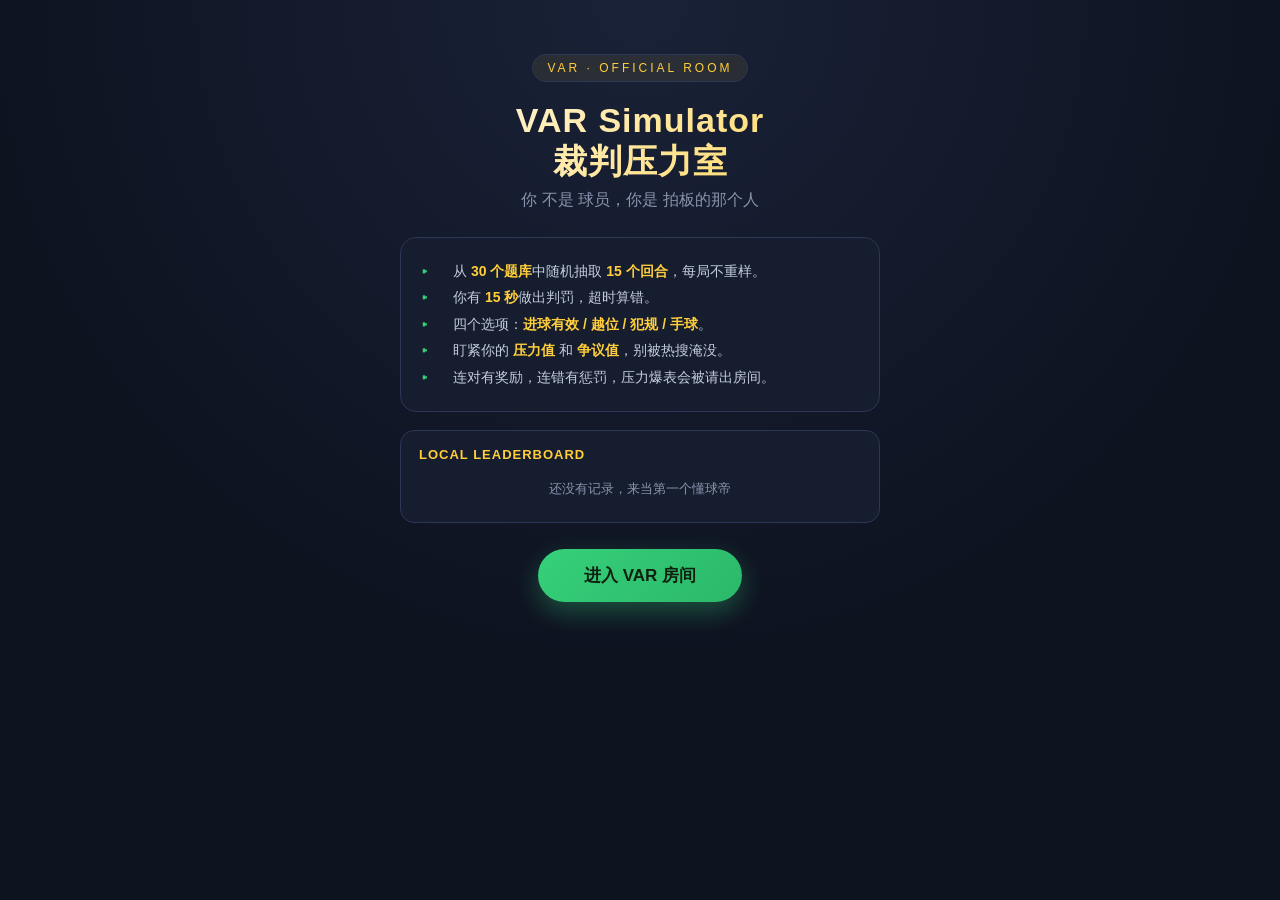
<file: index.html>
<!DOCTYPE html>
<html lang="zh-CN">
<head>
<meta charset="UTF-8">
<meta name="viewport" content="width=device-width, initial-scale=1.0, maximum-scale=1.0, user-scalable=no">
<title>VAR Simulator：裁判压力室</title>
<link rel="stylesheet" href="css/style.css">
</head>
<body>
<div id="app">

  <!-- ===== 开始页 ===== -->
  <section id="startScreen" class="screen">
    <div class="logo-badge">VAR · OFFICIAL ROOM</div>
    <h1 class="title-main">VAR Simulator<br>裁判压力室</h1>
    <p class="title-sub">你 不是 球员，你是 拍板的那个人</p>
    <div class="intro-card">
      <div class="row"><span>▸</span><span>从 <b>30 个题库</b>中随机抽取 <b>15 个回合</b>，每局不重样。</span></div>
      <div class="row"><span>▸</span><span>你有 <b>15 秒</b>做出判罚，超时算错。</span></div>
      <div class="row"><span>▸</span><span>四个选项：<b>进球有效 / 越位 / 犯规 / 手球</b>。</span></div>
      <div class="row"><span>▸</span><span>盯紧你的 <b>压力值</b> 和 <b>争议值</b>，别被热搜淹没。</span></div>
      <div class="row"><span>▸</span><span>连对有奖励，连错有惩罚，压力爆表会被请出房间。</span></div>
    </div>
    <!-- 本地排行榜 -->
    <div class="leaderboard" id="leaderboard"></div>
    <button class="btn-primary" id="startBtn">进入 VAR 房间</button>
  </section>

  <!-- ===== 游戏页 ===== -->
  <section id="gameScreen" class="screen" hidden>
    <div class="topbar">
      <span class="brand">VAR · 裁判压力室</span>
      <span class="round-pill" id="roundPill">第 1 / 15 回合</span>
      <span class="timer" id="timer">15.0</span>
    </div>

    <div class="monitor">
      <div class="monitor-bar">
        <span>VIDEO ASSISTANT REFEREE · LIVE</span>
        <span class="rec">REC</span>
      </div>
      <canvas id="pitch" width="640" height="400"></canvas>
      <div class="flash" id="flash"></div>
      <div class="danmaku" id="danmaku"></div>
    </div>

    <div class="legend">
      <span><i style="background:#ff5252"></i>进攻球员</span>
      <span><i style="background:#3aa0ff"></i>防守球员</span>
      <span><i style="background:#ffc83a"></i>守门员</span>
      <span><i style="background:#fff;border:1px solid #333"></i>足球</span>
    </div>

    <div class="event-desc" id="eventDesc">
      <span class="ev-title" id="evTitle"></span>
      <span id="evText"></span>
    </div>

    <div class="choices" id="choices">
      <button class="choice" data-choice="进球有效">进球有效</button>
      <button class="choice" data-choice="越位">越位</button>
      <button class="choice" data-choice="犯规">犯规</button>
      <button class="choice" data-choice="手球">手球</button>
    </div>

    <div class="feedback" id="feedback"></div>

    <div class="stats">
      <div class="stat right"><div class="num" id="stCorrect">0</div><div class="lab">正确判罚</div></div>
      <div class="stat acc"><div class="num" id="stAcc">0%</div><div class="lab">准确率</div></div>
      <div class="stat press"><div class="num" id="stPress">0</div><div class="lab">压力值</div><div class="bar"><i id="pressBar"></i></div></div>
      <div class="stat cont"><div class="num" id="stCont">0</div><div class="lab">争议值</div><div class="bar"><i id="contBar"></i></div></div>
    </div>
  </section>

  <!-- ===== 结束页 ===== -->
  <section id="endScreen" class="screen" hidden>
    <div class="logo-badge">FINAL REPORT</div>
    <h2 class="title-main" style="font-size:26px;">裁判考核报告</h2>
    <div class="end-rating" id="endRating"></div>
    <p class="end-summary" id="endSummary"></p>
    <div class="end-grid">
      <div class="end-card"><div class="v" id="endCorrect" style="color:var(--accent-2)">0</div><div class="k">正确判罚数</div></div>
      <div class="end-card"><div class="v" id="endAcc" style="color:var(--defender)">0%</div><div class="k">准确率</div></div>
      <div class="end-card"><div class="v" id="endPress" style="color:var(--danger)">0</div><div class="k">最终压力值</div></div>
      <div class="end-card"><div class="v" id="endCont" style="color:var(--accent)">0</div><div class="k">最终争议值</div></div>
    </div>
    <button class="btn-primary" id="pressBtn" style="margin-top:20px;background:linear-gradient(135deg,var(--accent),#f0a800);box-shadow:0 10px 26px rgba(255,206,58,.3);">进入赛后发布会</button>
    <button class="btn-ghost" id="restartBtn" style="margin-top:12px;">再来一局</button>
  </section>

  <!-- ===== 赛后发布会页 ===== -->
  <section id="pressScreen" class="screen" hidden>
    <div class="press-header">POST-MATCH PRESS CONFERENCE</div>
    <h2 class="press-title">赛后新闻发布会</h2>
    <p class="press-sub">记者们已经就座，话筒怼到了你脸上</p>
    <div class="press-card" id="pressCard"></div>
    <div class="press-final-verdict" id="pressFinalVerdict"></div>
    <button class="btn-primary" id="pressRestartBtn" style="display:none;margin-top:20px;">再来一局</button>
  </section>

</div>

<!-- 游戏脚本：先加载数据，再加载逻辑 -->
<script src="js/data.js"></script>
<script src="js/game.js"></script>
</body>
</html>
</file>
<file: css/style.css>
/* =========================================================
   VAR Simulator：裁判压力室 — 样式表
   ========================================================= */

/* ===== 基础重置与变量 ===== */
* { margin: 0; padding: 0; box-sizing: border-box; -webkit-tap-highlight-color: transparent; }
:root {
  --bg: #0e1320;
  --panel: #161d2e;
  --panel-2: #1f2840;
  --line: #2c3656;
  --accent: #ffce3a;
  --accent-2: #36d07a;
  --danger: #ff4d5e;
  --text: #e8ecf5;
  --muted: #8a93ad;
  --attacker: #ff5252;
  --defender: #3aa0ff;
  --keeper: #ffc83a;
}
html, body {
  height: 100%;
  background: radial-gradient(circle at 50% 0%, #1a2238 0%, var(--bg) 60%);
  color: var(--text);
  font-family: -apple-system, BlinkMacSystemFont, "Segoe UI", "PingFang SC", "Microsoft YaHei", sans-serif;
  -webkit-font-smoothing: antialiased;
  overflow-x: hidden;
}
#app {
  max-width: 720px;
  margin: 0 auto;
  padding: 14px 14px 28px;
  min-height: 100%;
}

/* ===== 开始页 ===== */
.screen { animation: fade .4s ease; }
@keyframes fade { from { opacity: 0; transform: translateY(8px); } to { opacity: 1; transform: none; } }
#startScreen { text-align: center; padding: 40px 12px; }
.logo-badge {
  display: inline-block;
  padding: 6px 14px;
  border: 1px solid var(--line);
  border-radius: 30px;
  font-size: 12px;
  letter-spacing: 3px;
  color: var(--accent);
  background: rgba(255,206,58,.08);
  margin-bottom: 18px;
}
.title-main {
  font-size: 34px;
  font-weight: 800;
  letter-spacing: 1px;
  line-height: 1.2;
  background: linear-gradient(135deg, #fff, var(--accent));
  -webkit-background-clip: text;
  background-clip: text;
  color: transparent;
}
.title-sub { font-size: 16px; color: var(--muted); margin-top: 8px; }
.intro-card {
  margin: 26px auto 0;
  max-width: 480px;
  background: var(--panel);
  border: 1px solid var(--line);
  border-radius: 16px;
  padding: 20px;
  text-align: left;
  font-size: 14px;
  line-height: 1.9;
  color: #c4ccdf;
}
.intro-card b { color: var(--accent); }
.intro-card .row { display: flex; gap: 10px; align-items: flex-start; }
.intro-card .row span:first-child { color: var(--accent-2); font-weight: 700; min-width: 22px; }

/* ===== 本地排行榜 ===== */
.leaderboard {
  margin: 18px auto 0;
  max-width: 480px;
  background: var(--panel);
  border: 1px solid var(--line);
  border-radius: 14px;
  padding: 16px 18px;
  text-align: left;
}
.leaderboard h3 {
  font-size: 13px;
  color: var(--accent);
  letter-spacing: 1px;
  margin-bottom: 10px;
}
.leaderboard-empty { color: var(--muted); font-size: 13px; text-align: center; padding: 8px 0; }
.lb-item {
  display: flex;
  align-items: center;
  justify-content: space-between;
  padding: 7px 0;
  border-bottom: 1px solid rgba(255,255,255,.05);
  font-size: 13px;
}
.lb-item:last-child { border-bottom: none; }
.lb-item .rank { color: var(--muted); width: 24px; font-weight: 700; }
.lb-item .rank.gold { color: #ffd700; }
.lb-item .rank.silver { color: #c0c0c0; }
.lb-item .rank.bronze { color: #cd7f32; }
.lb-item .lb-rating { color: var(--text); flex: 1; margin: 0 8px; }
.lb-item .lb-score { color: var(--accent-2); font-family: "SF Mono", monospace; font-weight: 700; }
.lb-item .lb-date { color: var(--muted); font-size: 11px; }

/* ===== 按钮 ===== */
.btn-primary {
  margin-top: 26px;
  display: inline-block;
  padding: 15px 46px;
  font-size: 17px;
  font-weight: 700;
  color: #10200f;
  background: linear-gradient(135deg, var(--accent-2), #2bb86a);
  border: none;
  border-radius: 40px;
  cursor: pointer;
  box-shadow: 0 10px 26px rgba(54,208,122,.32);
  transition: transform .15s, box-shadow .15s;
}
.btn-primary:active { transform: scale(.96); }
.btn-ghost {
  padding: 12px 30px;
  font-size: 15px;
  font-weight: 600;
  color: var(--text);
  background: var(--panel-2);
  border: 1px solid var(--line);
  border-radius: 30px;
  cursor: pointer;
  transition: transform .15s;
}
.btn-ghost:active { transform: scale(.96); }

/* ===== 顶部信息条 ===== */
.topbar {
  display: flex;
  align-items: center;
  justify-content: space-between;
  gap: 8px;
  margin-bottom: 12px;
}
.topbar .brand {
  font-size: 13px;
  font-weight: 700;
  letter-spacing: 1px;
  color: var(--accent);
  white-space: nowrap;
}
.round-pill {
  font-size: 13px;
  font-weight: 600;
  color: var(--text);
  background: var(--panel);
  border: 1px solid var(--line);
  padding: 6px 14px;
  border-radius: 20px;
}
.timer {
  font-family: "SF Mono", "Roboto Mono", monospace;
  font-size: 22px;
  font-weight: 800;
  min-width: 62px;
  text-align: center;
  padding: 4px 10px;
  border-radius: 10px;
  background: rgba(54,208,122,.12);
  color: var(--accent-2);
  border: 1px solid rgba(54,208,122,.3);
  transition: all .2s;
}
.timer.warn { background: rgba(255,77,94,.15); color: var(--danger); border-color: rgba(255,77,94,.4); animation: blink .5s steps(2) infinite; }
@keyframes blink { 50% { opacity: .45; } }

/* ===== 连击徽章 ===== */
.streak-badge {
  display: inline-block;
  margin-left: 8px;
  padding: 3px 10px;
  font-size: 11px;
  font-weight: 700;
  border-radius: 12px;
  vertical-align: middle;
  animation: fade .3s ease;
}
.streak-badge.hot { background: rgba(255,206,58,.2); color: var(--accent); border: 1px solid rgba(255,206,58,.4); }
.streak-badge.god { background: linear-gradient(135deg, rgba(255,215,0,.25), rgba(255,165,0,.25)); color: #ffd700; border: 1px solid rgba(255,215,0,.5); }
.streak-badge.cold { background: rgba(255,77,94,.2); color: var(--danger); border: 1px solid rgba(255,77,94,.4); }

/* ===== VAR 监视器 ===== */
.monitor {
  position: relative;
  background: #07140b;
  border: 2px solid var(--line);
  border-radius: 14px;
  overflow: hidden;
  box-shadow: 0 12px 30px rgba(0,0,0,.4);
  transition: border-color .3s, box-shadow .3s;
}
/* VAR 之神金色边框 */
.monitor.god-mode {
  border-color: rgba(255,215,0,.6);
  box-shadow: 0 0 24px rgba(255,215,0,.25), 0 12px 30px rgba(0,0,0,.4);
}
/* 高压红色警告 */
.monitor.high-pressure::before {
  content: "";
  position: absolute;
  inset: 0;
  border-radius: 12px;
  pointer-events: none;
  box-shadow: inset 0 0 40px 10px rgba(255,30,50,.35);
  animation: pulse-warn 1.2s ease-in-out infinite;
  z-index: 5;
}
@keyframes pulse-warn {
  0%, 100% { opacity: .5; }
  50% { opacity: 1; }
}
.monitor-bar {
  display: flex;
  align-items: center;
  justify-content: space-between;
  padding: 7px 12px;
  background: #0c1424;
  border-bottom: 1px solid var(--line);
  font-size: 11px;
  letter-spacing: 1px;
  color: var(--muted);
}
.monitor-bar .rec { color: var(--danger); font-weight: 700; }
.monitor-bar .rec::before { content: "● "; animation: blink 1s steps(2) infinite; }
canvas#pitch { display: block; width: 100%; height: auto; background: #2d8a3e; }
.flash {
  position: absolute; inset: 0;
  background: transparent; pointer-events: none;
  transition: background .12s;
  z-index: 6;
}
.flash.green { background: rgba(54,208,122,.32); animation: flashout .6s ease forwards; }
.flash.red { background: rgba(255,77,94,.34); animation: flashout .6s ease forwards; }
@keyframes flashout { 0%{opacity:1;} 100%{opacity:0;} }

/* 压力爆炸过场 */
.flash.blackout {
  background: #000;
  animation: blackout-fx 2.5s ease forwards;
  z-index: 10;
}
@keyframes blackout-fx {
  0% { opacity: 0; }
  15% { opacity: 1; }
  85% { opacity: 1; }
  100% { opacity: 0; }
}
.blackout-text {
  position: absolute;
  top: 50%; left: 50%;
  transform: translate(-50%, -50%);
  z-index: 11;
  text-align: center;
  color: var(--danger);
  font-size: 18px;
  font-weight: 800;
  opacity: 0;
  animation: bo-text 2.5s ease forwards;
  pointer-events: none;
  text-shadow: 0 2px 8px rgba(0,0,0,.8);
}
@keyframes bo-text {
  0%, 15% { opacity: 0; }
  30%, 75% { opacity: 1; }
  100% { opacity: 0; }
}

/* 弹幕层 */
.danmaku {
  position: absolute; inset: 0;
  overflow: hidden; pointer-events: none;
  z-index: 4;
}
.danmaku span {
  position: absolute;
  white-space: nowrap;
  font-size: 13px;
  font-weight: 600;
  color: #fff;
  text-shadow: 0 1px 3px rgba(0,0,0,.8);
  right: -40%;
  animation: dmk linear forwards;
}
.danmaku span.high { color: #ff9999; font-weight: 700; }
@keyframes dmk { from { transform: translateX(0); } to { transform: translateX(-150vw); } }

.legend {
  display: flex; flex-wrap: wrap; gap: 6px 14px;
  justify-content: center;
  margin: 10px 2px 4px;
  font-size: 11px; color: var(--muted);
}
.legend i { display: inline-block; width: 9px; height: 9px; border-radius: 50%; margin-right: 4px; vertical-align: middle; }

/* ===== 事件描述 ===== */
.event-desc {
  margin: 12px 2px 0;
  background: var(--panel);
  border: 1px solid var(--line);
  border-left: 3px solid var(--accent);
  border-radius: 10px;
  padding: 12px 14px;
  font-size: 14px;
  line-height: 1.6;
  color: #d6dcec;
}
.event-desc .ev-title { display:block; color: var(--accent); font-weight: 700; margin-bottom: 4px; font-size: 13px; }

/* ===== 判罚按钮 ===== */
.choices {
  display: grid;
  grid-template-columns: 1fr 1fr;
  gap: 10px;
  margin: 14px 0 6px;
}
.choice {
  padding: 15px 8px;
  font-size: 15px;
  font-weight: 700;
  color: var(--text);
  background: var(--panel-2);
  border: 1px solid var(--line);
  border-radius: 12px;
  cursor: pointer;
  transition: transform .12s, border-color .12s, background .12s;
}
.choice:active { transform: scale(.97); }
.choice:hover:not(:disabled) { border-color: var(--accent); background: #263150; }
.choice:disabled { opacity: .45; cursor: not-allowed; }
.choice.correct-pick { background: rgba(54,208,122,.2); border-color: var(--accent-2); color: #8ff0b8; }
.choice.wrong-pick { background: rgba(255,77,94,.2); border-color: var(--danger); color: #ffb3bc; }

/* ===== 反馈区 ===== */
.feedback {
  margin-top: 12px;
  background: var(--panel);
  border: 1px solid var(--line);
  border-radius: 12px;
  padding: 14px;
  font-size: 13.5px;
  line-height: 1.7;
  display: none;
}
.feedback.show { display: block; animation: fade .35s ease; }
.fb-verdict { font-size: 17px; font-weight: 800; margin-bottom: 8px; }
.fb-verdict.ok { color: var(--accent-2); }
.fb-verdict.no { color: var(--danger); }
.fb-block { margin-top: 8px; padding-top: 8px; border-top: 1px dashed var(--line); }
.fb-block .lbl { color: var(--accent); font-weight: 700; margin-right: 4px; }
/* 边裁内心戏特殊样式 */
.fb-linesman {
  margin-top: 8px;
  padding: 10px 12px;
  background: rgba(58,160,255,.08);
  border-left: 3px solid var(--defender);
  border-radius: 6px;
  font-size: 12.5px;
  color: #9bb8e0;
  font-style: italic;
}
.fb-linesman .lbl { color: var(--defender); font-weight: 700; font-style: normal; margin-right: 4px; }
.fb-source { margin-top: 8px; padding: 10px 12px; background: rgba(255,206,58,.08); border: 1px solid rgba(255,206,58,.2); border-radius: 8px; font-size: 13px; color: #e8d488; }
.fb-source .lbl { color: var(--accent); font-weight: 700; margin-right: 4px; }
.next-btn {
  margin-top: 14px;
  width: 100%;
  padding: 14px;
  font-size: 16px;
  font-weight: 700;
  color: #10200f;
  background: linear-gradient(135deg, var(--accent), #f0a800);
  border: none;
  border-radius: 30px;
  cursor: pointer;
  transition: transform .12s;
}
.next-btn:active { transform: scale(.98); }

/* ===== 数值面板 ===== */
.stats {
  display: grid;
  grid-template-columns: repeat(4, 1fr);
  gap: 8px;
  margin-top: 14px;
}
.stat {
  background: var(--panel);
  border: 1px solid var(--line);
  border-radius: 10px;
  padding: 9px 6px;
  text-align: center;
}
.stat .num { font-size: 19px; font-weight: 800; font-family: "SF Mono", monospace; }
.stat .lab { font-size: 10.5px; color: var(--muted); margin-top: 2px; }
.stat.press .num { color: var(--danger); }
.stat.press.danger .num { animation: blink .5s steps(2) infinite; }
.stat.cont .num { color: var(--accent); }
.stat.right .num { color: var(--accent-2); }
.stat.acc .num { color: var(--defender); }
.bar { height: 4px; border-radius: 3px; background: var(--line); margin-top: 5px; overflow: hidden; }
.bar > i { display: block; height: 100%; width: 0; transition: width .5s ease; }
.stat.press .bar > i { background: var(--danger); }
.stat.cont .bar > i { background: var(--accent); }

/* ===== 结束页 ===== */
#endScreen { text-align: center; padding: 30px 6px; }
.end-rating {
  font-size: 26px; font-weight: 800; margin: 14px 0 4px;
  background: linear-gradient(135deg, var(--accent), var(--accent-2));
  -webkit-background-clip: text; background-clip: text; color: transparent;
}
.end-summary { color: #c4ccdf; font-size: 15px; line-height: 1.7; margin: 10px auto 0; max-width: 440px; }
.end-grid {
  display: grid; grid-template-columns: 1fr 1fr; gap: 10px;
  margin: 22px auto 0; max-width: 440px;
}
.end-card {
  background: var(--panel); border: 1px solid var(--line); border-radius: 12px;
  padding: 16px 10px; text-align: center;
}
.end-card .v { font-size: 28px; font-weight: 800; font-family: "SF Mono", monospace; }
.end-card .k { font-size: 12px; color: var(--muted); margin-top: 4px; }

/* ===== 赛后发布会 ===== */
#pressScreen { text-align: center; padding: 20px 6px; }
.press-header {
  font-size: 13px; letter-spacing: 2px; color: var(--accent);
  margin-bottom: 6px;
}
.press-title { font-size: 22px; font-weight: 800; margin-bottom: 4px; }
.press-sub { color: var(--muted); font-size: 13px; margin-bottom: 20px; }
.press-card {
  max-width: 500px;
  margin: 0 auto 16px;
  background: var(--panel);
  border: 1px solid var(--line);
  border-radius: 14px;
  padding: 18px;
  text-align: left;
  animation: fade .35s ease;
}
.press-reporter { font-size: 12px; color: var(--accent); font-weight: 700; margin-bottom: 6px; }
.press-question { font-size: 15px; line-height: 1.6; color: var(--text); margin-bottom: 14px; }
.press-answers { display: flex; flex-direction: column; gap: 8px; }
.press-answer {
  padding: 12px 14px;
  font-size: 14px;
  text-align: left;
  background: var(--panel-2);
  border: 1px solid var(--line);
  border-radius: 10px;
  cursor: pointer;
  color: var(--text);
  transition: transform .12s, border-color .12s, background .12s;
}
.press-answer:active { transform: scale(.98); }
.press-answer:hover { border-color: var(--accent); background: #263150; }
.press-answer.picked { border-color: var(--accent-2); background: rgba(54,208,122,.12); }
.press-answer .tag { display: inline-block; margin-left: 6px; font-size: 11px; color: var(--muted); }
.press-opinion-bar {
  max-width: 500px;
  margin: 16px auto 0;
  height: 8px;
  border-radius: 4px;
  background: var(--line);
  overflow: hidden;
}
.press-opinion-bar > i {
  display: block; height: 100%;
  background: linear-gradient(90deg, var(--danger), var(--accent), var(--accent-2));
  width: 50%;
  transition: width .6s ease;
}
.press-opinion-label { font-size: 12px; color: var(--muted); margin-top: 6px; }
.press-final-verdict {
  max-width: 500px; margin: 20px auto 0;
  background: var(--panel); border: 1px solid var(--line); border-radius: 14px;
  padding: 20px; text-align: center;
  display: none;
}
.press-final-verdict.show { display: block; animation: fade .4s ease; }
.press-final-verdict .pfv-rating { font-size: 22px; font-weight: 800; color: var(--accent); margin-bottom: 8px; }
.press-final-verdict .pfv-text { font-size: 14px; line-height: 1.7; color: #c4ccdf; }

@media (max-width: 380px) {
  .title-main { font-size: 28px; }
  .choice { font-size: 14px; padding: 13px 6px; }
  .stats { grid-template-columns: repeat(2, 1fr); }
}
</file>
